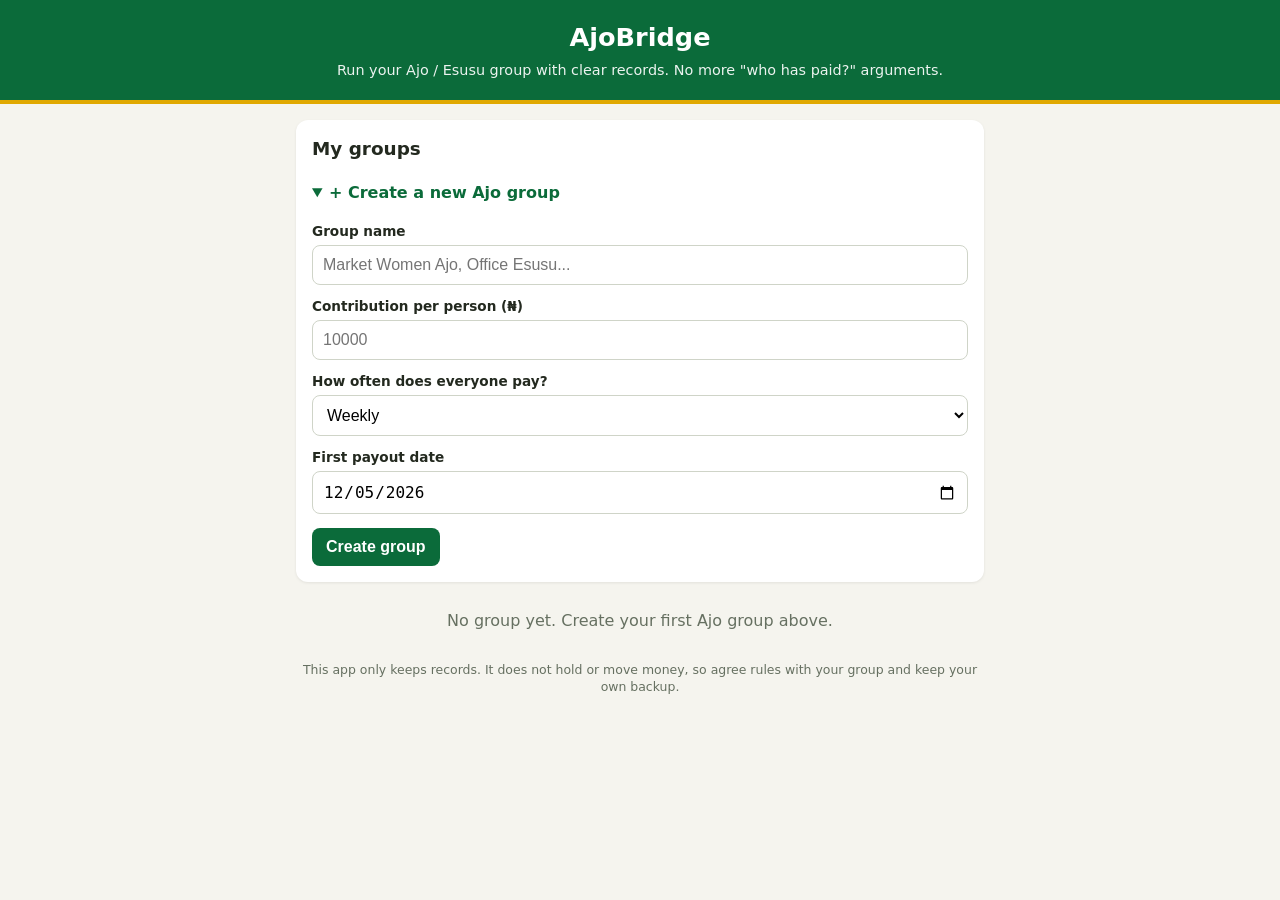
<file: index.html>
<!DOCTYPE html>
<html lang="en">
<head>
    <meta charset="UTF-8">
    <meta name="viewport" content="width=device-width, initial-scale=1.0">
    <title>Ajo Circle | Esusu Savings Tracker</title>
    <link rel="stylesheet" href="style.css">
</head>
<body>
    <header>
        <h1>AjoBridge</h1>
        <p class="tagline">Run your Ajo / Esusu group with clear records. No more "who has paid?" arguments.</p>
    </header>

    <main>
        <!-- Groups -->
        <section class="panel">
            <h2>My groups</h2>
            <label for="groupSelect">Choose a group</label>
            <select id="groupSelect"></select>

            <details id="newGroupDetails">
                <summary>+ Create a new Ajo group</summary>
                <form id="groupForm" novalidate>
                    <label for="gName">Group name</label>
                    <input id="gName" type="text" placeholder="Market Women Ajo, Office Esusu..." autocomplete="off">

                    <label for="gAmount">Contribution per person (₦)</label>
                    <input id="gAmount" type="number" min="0" step="any" placeholder="10000" inputmode="decimal">

                    <label for="gFreq">How often does everyone pay?</label>
                    <select id="gFreq">
                        <option value="daily">Daily</option>
                        <option value="weekly" selected>Weekly</option>
                        <option value="monthly">Monthly</option>
                    </select>

                    <label for="gStart">First payout date</label>
                    <input id="gStart" type="date">

                    <button type="submit" class="primary">Create group</button>
                </form>
            </details>
        </section>

        <p id="noGroup" class="empty">No group yet. Create your first Ajo group above.</p>

        <!-- Group detail -->
        <section id="detail" hidden>
            <div class="panel">
                <div class="title-row">
                    <div>
                        <h2 id="groupTitle"></h2>
                        <p id="groupMeta" class="muted"></p>
                    </div>
                    <button type="button" id="deleteGroupBtn" class="danger small">Delete group</button>
                </div>

                <div class="summary">
                    <div class="card"><span>Members</span><strong id="stMembers">0</strong></div>
                    <div class="card"><span>Pot per round</span><strong id="stPot">₦0</strong></div>
                    <div class="card"><span>Round</span><strong id="stRound">-</strong></div>
                    <div class="card"><span>Next payout date</span><strong id="stDue">-</strong></div>
                </div>

                <div id="roundBanner" class="banner" hidden></div>

                <div id="progressWrap" hidden>
                    <div class="progress"><div id="progressBar"></div></div>
                    <p id="progressText" class="muted"></p>
                </div>
            </div>

            <!-- Setup (before the group starts) -->
            <div id="setupPanel" class="panel">
                <h2>Add members</h2>
                <p class="muted">Add everyone, then arrange the payout order (who collects first, second...). The order locks once you start.</p>
                <form id="memberForm" novalidate>
                    <label for="mName">Member name</label>
                    <input id="mName" type="text" placeholder="Mama Tunde" autocomplete="off">
                    <label for="mPhone">Phone (optional, for WhatsApp reminders)</label>
                    <input id="mPhone" type="tel" placeholder="08012345678" inputmode="numeric">
                    <button type="submit" class="primary">Add member</button>
                </form>
                <div class="actions">
                    <button type="button" id="shuffleBtn" class="secondary">Shuffle order (fair draw)</button>
                    <button type="button" id="startBtn" class="primary">Start Ajo</button>
                </div>
            </div>

            <!-- Members -->
            <div class="panel">
                <h2 id="membersTitle">Members and payout order</h2>
                <ul id="memberList"></ul>
                <p id="noMembers" class="empty">No members yet.</p>
                <button type="button" id="payoutBtn" class="primary wide" hidden></button>
                <button type="button" id="newCycleBtn" class="secondary wide" hidden>Start a new cycle with the same members</button>
            </div>

            <!-- History -->
            <div class="panel">
                <h2>Payout history</h2>
                <ul id="historyList"></ul>
                <p id="noHistory" class="empty">No payouts recorded yet.</p>
            </div>
        </section>

        <p class="note">This app only keeps records. It does not hold or move money, so agree rules with your group and keep your own backup.</p>
    </main>

    <script src="script.js"></script>
</body>
</html>
</file>
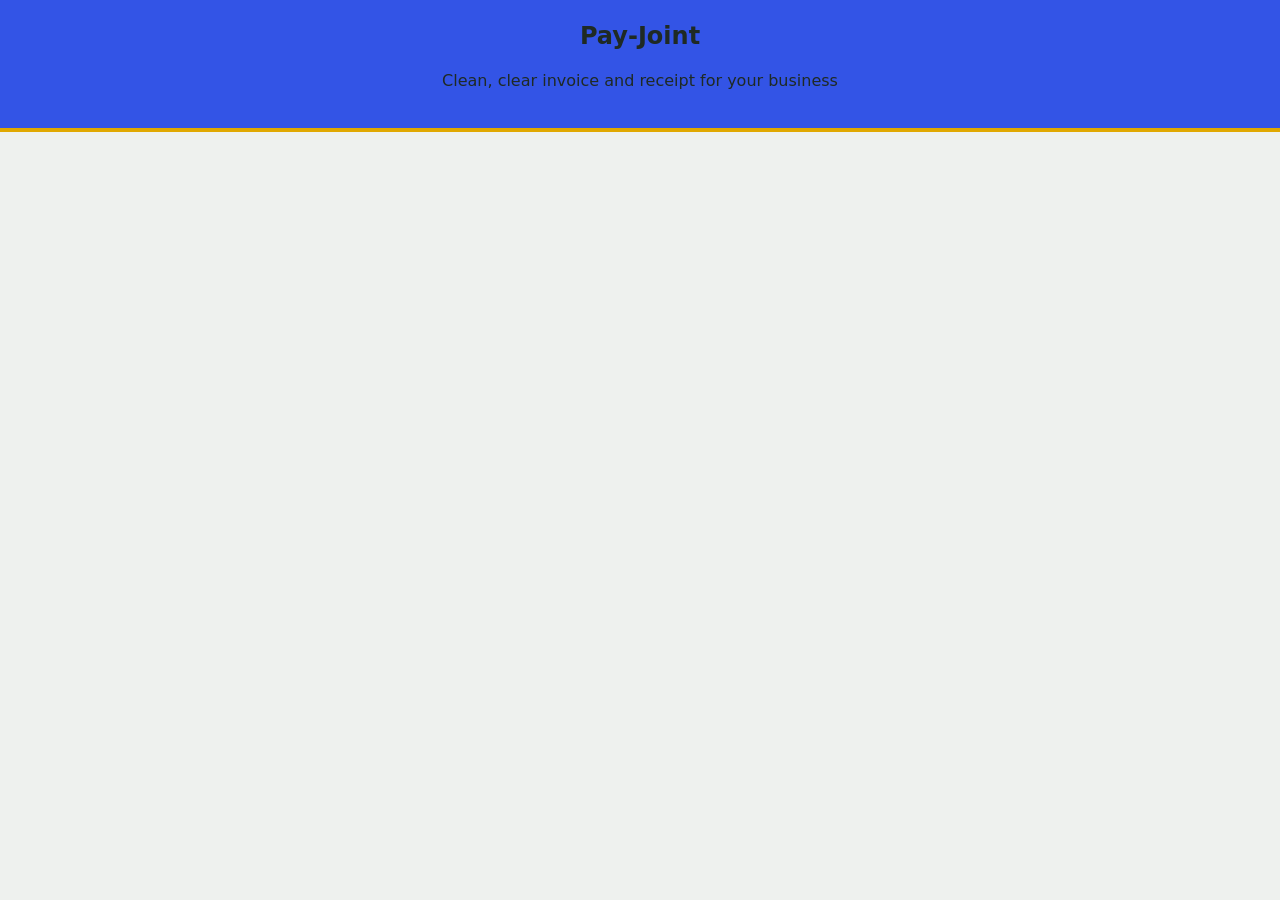
<file: Invoice.html>
<!DOCTYPE html>
<html lang="en">
<head>
    <meta charset="UTF-8">
    <meta name="viewport" content="width=device-width, initial-scale=1.0">
    <title>Invoice & Receipt Maker</title>
    <link rel="stylesheet" href="Invoice.css">
</head>
<body>
    <header>
        <h1>Pay-Joint</h1>
        <p class="joint">Clean, clear invoice and receipt for your business</p>
    </header>
</body>
</html>
</file>
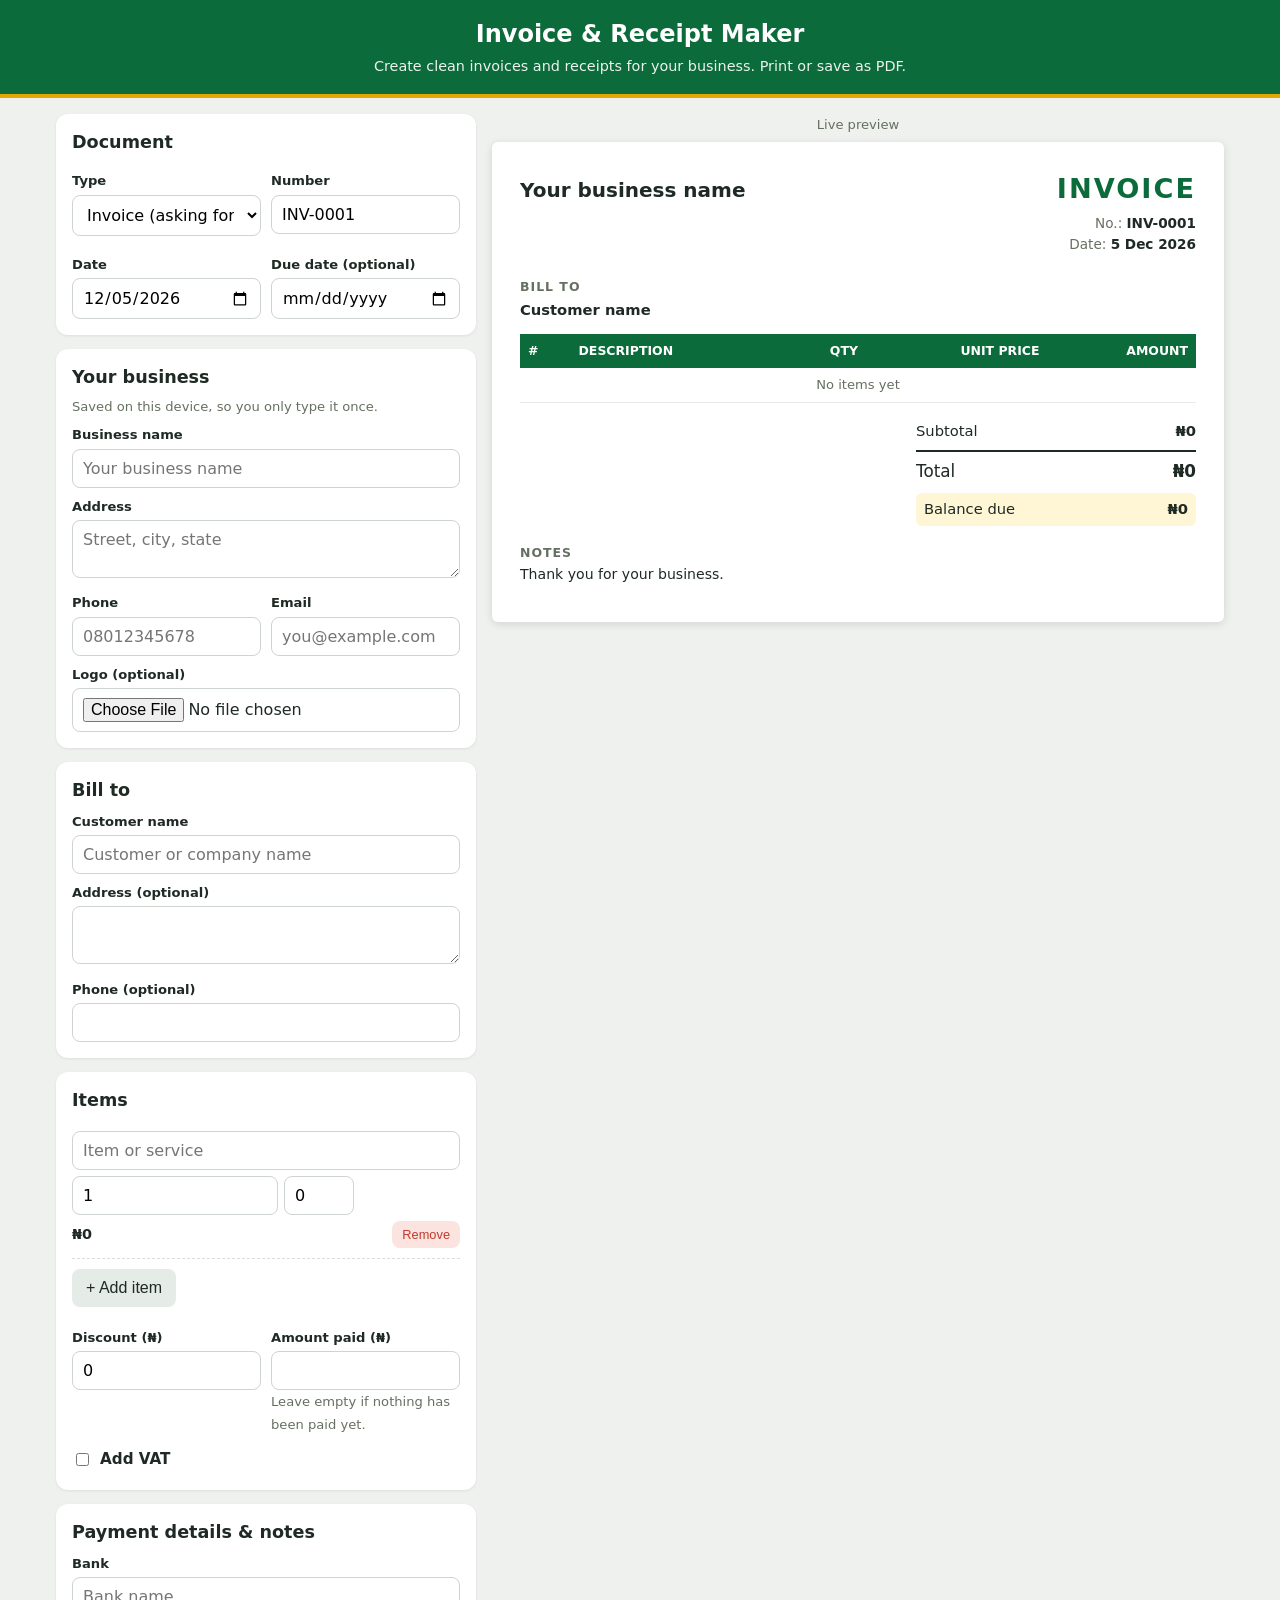
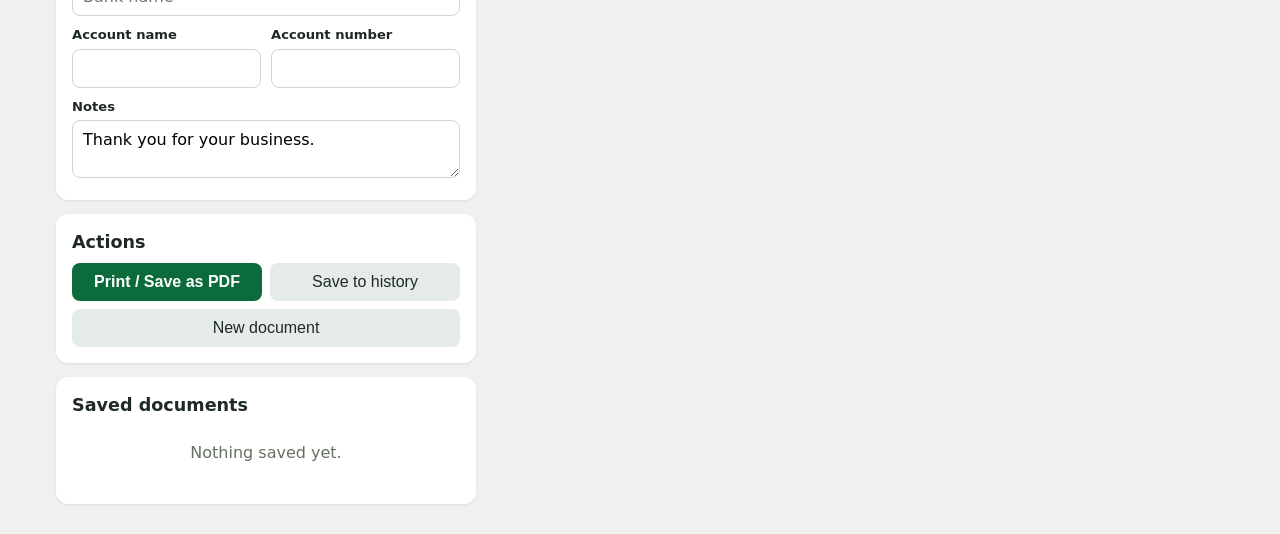
<file: invoice.html>
<!DOCTYPE html>
<html lang="en">
<head>
    <meta charset="UTF-8">
    <meta name="viewport" content="width=device-width, initial-scale=1.0">
    <title>Invoice & Receipt Maker</title>
    <link rel="stylesheet" href="invoice.css">
</head>
<body>
    <header class="no-print">
        <h1>Invoice &amp; Receipt Maker</h1>
        <p class="tagline">Create clean invoices and receipts for your business. Print or save as PDF.</p>
    </header>

    <div class="layout">
        <!-- ============ FORM ============ -->
        <div id="formArea" class="no-print">

            <section class="panel">
                <h2>Document</h2>
                <div class="grid2">
                    <div>
                        <label for="docType">Type</label>
                        <select id="docType">
                            <option value="invoice">Invoice (asking for payment)</option>
                            <option value="receipt">Receipt (payment received)</option>
                        </select>
                    </div>
                    <div>
                        <label for="docNumber">Number</label>
                        <input id="docNumber" type="text">
                    </div>
                    <div>
                        <label for="docDate">Date</label>
                        <input id="docDate" type="date">
                    </div>
                    <div id="dueRow">
                        <label for="docDue">Due date (optional)</label>
                        <input id="docDue" type="date">
                    </div>
                    <div id="methodRow" hidden>
                        <label for="payMethod">Payment method</label>
                        <select id="payMethod">
                            <option>Cash</option>
                            <option selected>Bank transfer</option>
                            <option>POS</option>
                            <option>Cheque</option>
                            <option>Other</option>
                        </select>
                    </div>
                </div>
            </section>

            <section class="panel">
                <h2>Your business</h2>
                <p class="muted">Saved on this device, so you only type it once.</p>
                <label for="bizName">Business name</label>
                <input id="bizName" type="text" placeholder="Your business name" autocomplete="off">
                <label for="bizAddress">Address</label>
                <textarea id="bizAddress" rows="2" placeholder="Street, city, state"></textarea>
                <div class="grid2">
                    <div>
                        <label for="bizPhone">Phone</label>
                        <input id="bizPhone" type="tel" placeholder="08012345678">
                    </div>
                    <div>
                        <label for="bizEmail">Email</label>
                        <input id="bizEmail" type="email" placeholder="you@example.com">
                    </div>
                </div>
                <label for="bizLogo">Logo (optional)</label>
                <input id="bizLogo" type="file" accept="image/*">
                <button type="button" id="removeLogoBtn" class="small secondary" hidden>Remove logo</button>
            </section>

            <section class="panel">
                <h2 id="clientTitle">Bill to</h2>
                <label for="clientName">Customer name</label>
                <input id="clientName" type="text" placeholder="Customer or company name" autocomplete="off">
                <label for="clientAddress">Address (optional)</label>
                <textarea id="clientAddress" rows="2"></textarea>
                <label for="clientPhone">Phone (optional)</label>
                <input id="clientPhone" type="tel">
            </section>

            <section class="panel">
                <h2>Items</h2>
                <div id="itemsBox"></div>
                <button type="button" id="addItemBtn" class="secondary">+ Add item</button>

                <div class="grid2 top-gap">
                    <div>
                        <label for="discount">Discount (₦)</label>
                        <input id="discount" type="number" min="0" step="any" value="0" inputmode="decimal">
                    </div>
                    <div>
                        <label for="amountPaid">Amount paid (₦)</label>
                        <input id="amountPaid" type="number" min="0" step="any" inputmode="decimal" placeholder="">
                        <small class="muted" id="paidHint"></small>
                    </div>
                </div>

                <label class="check"><input id="vatOn" type="checkbox"> Add VAT</label>
                <div id="vatRow" hidden>
                    <label for="vatRate">VAT rate (%)</label>
                    <input id="vatRate" type="number" min="0" step="any" value="7.5" inputmode="decimal">
                </div>
            </section>

            <section class="panel">
                <h2>Payment details &amp; notes</h2>
                <label for="bankName">Bank</label>
                <input id="bankName" type="text" placeholder="Bank name">
                <div class="grid2">
                    <div>
                        <label for="accName">Account name</label>
                        <input id="accName" type="text">
                    </div>
                    <div>
                        <label for="accNumber">Account number</label>
                        <input id="accNumber" type="text" inputmode="numeric">
                    </div>
                </div>
                <label for="notes">Notes</label>
                <textarea id="notes" rows="2"></textarea>
            </section>

            <section class="panel">
                <h2>Actions</h2>
                <div class="actions">
                    <button type="button" id="printBtn" class="primary">Print / Save as PDF</button>
                    <button type="button" id="saveBtn" class="secondary">Save to history</button>
                    <button type="button" id="newBtn" class="secondary">New document</button>
                </div>
            </section>

            <section class="panel">
                <h2>Saved documents</h2>
                <ul id="savedList"></ul>
                <p id="noSaved" class="empty">Nothing saved yet.</p>
            </section>
        </div>

        <!-- ============ PREVIEW ============ -->
        <div id="previewArea">
            <p class="no-print muted center">Live preview</p>
            <div id="preview" class="sheet"></div>
        </div>
    </div>

    <script src="invoice (1).js"></script>
</body>
</html>
</file>
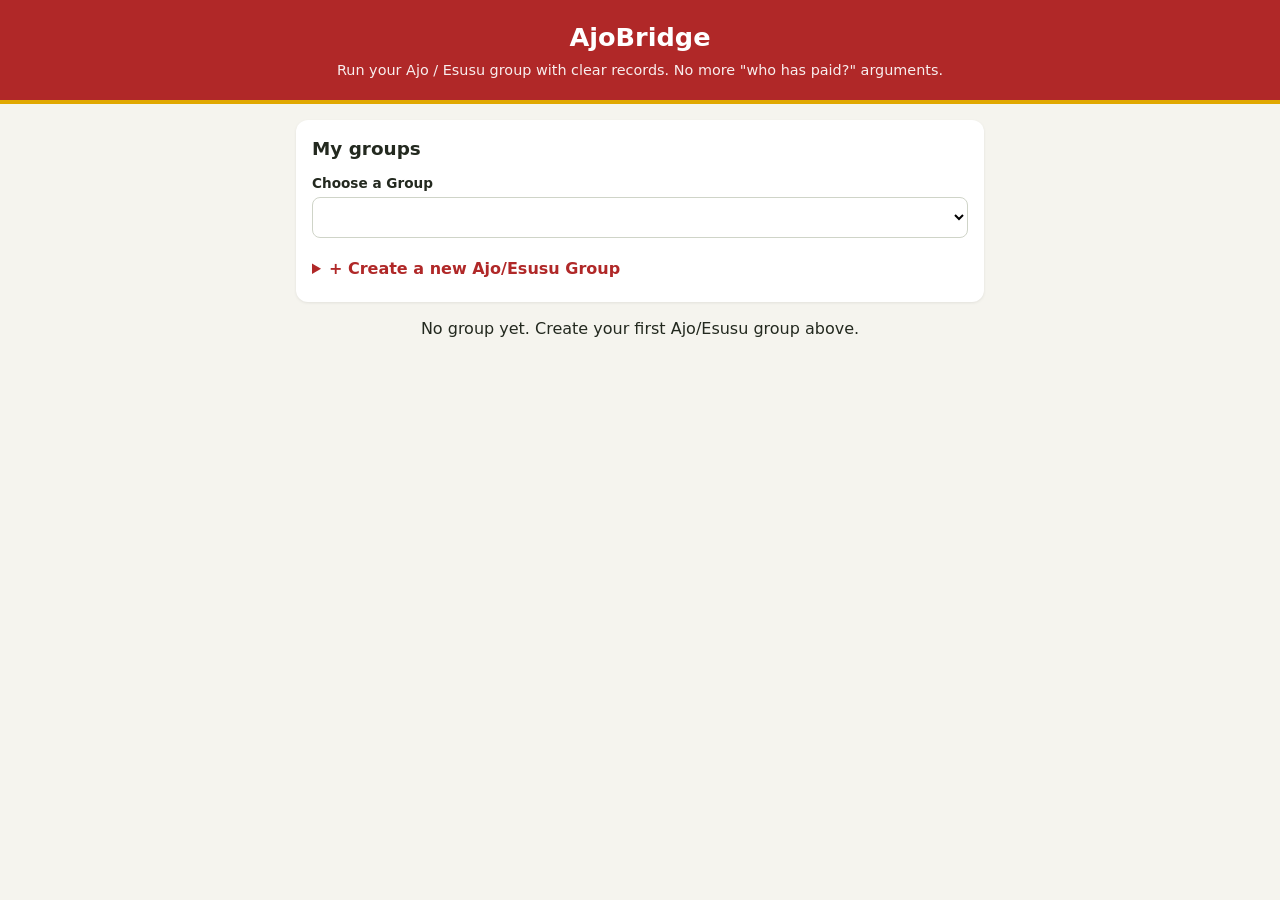
<file: practice.html>
<!DOCTYPE html>
<html lang="en">
<head>
    <meta charset="UTF-8">
    <meta name="viewport" content="width=device-width, initial-scale=1.0">
    <title>Ajo Circle | Esusu Savings Tracker</title>
    <link rel="stylesheet" href="practice.css">
</head>
<body>
    <header>
        <h1>AjoBridge</h1>
        <p class="tagline">Run your Ajo / Esusu group with clear records. No more "who has paid?" arguments.</p>
    </header>

    <main>
        <!-- Group creation -->
         <section class="panel">
            <h2>My groups</h2>
            <label for="groupSelect">Choose a Group</label>
            <select id="groupSelect"></select>

            <details id="newGroupDetails">
                <summary>+ Create a new Ajo/Esusu Group</summary>
                <form id="groupForm">
                    <label for="groupSelect">Group name</label>
                    <input id="gName" type="text" placeholder="Market Women Ajo, Office Esusu..." autocomplete="off">

                    <label for="gAmount">Contribution per person (₦)</label>
                    <input id="gAmount" type="number" min="100" step="5" placeholder="10000">

                    <label for="gFreq">How often does everyone pay?</label>
                    <select id="gFreq">
                        <option value="daily" selected>Daily</option>
                        <option value="weekly">Weekly</option>
                        <option value="monthly">Monthly</option>
                    </select>

                    <label for="gStart">First payout date</label>
                    <input id="gStart" type="date">

                    <button type="submit" class="primary" hover>Create group</button>
                </form>
            </details>
         </section>

         <p id="noGroup" class="empty">No group yet. Create your first Ajo/Esusu group above.</p>

        <!-- Group detail -->
        <section id="detail" hidden>
            <div class="panel">
                <div class="title-row">
                    <div>
                        <h2 id="groupTitle"></h2>
                        <p id="groupMeta" class="muted"></p>
                    </div>
                    <button type="button" id="deleteGroupBtn" class="danger small">Delete group</button>
                </div>
    </main>
    <script src="script.js"></script>
</body>
</html>
</file>
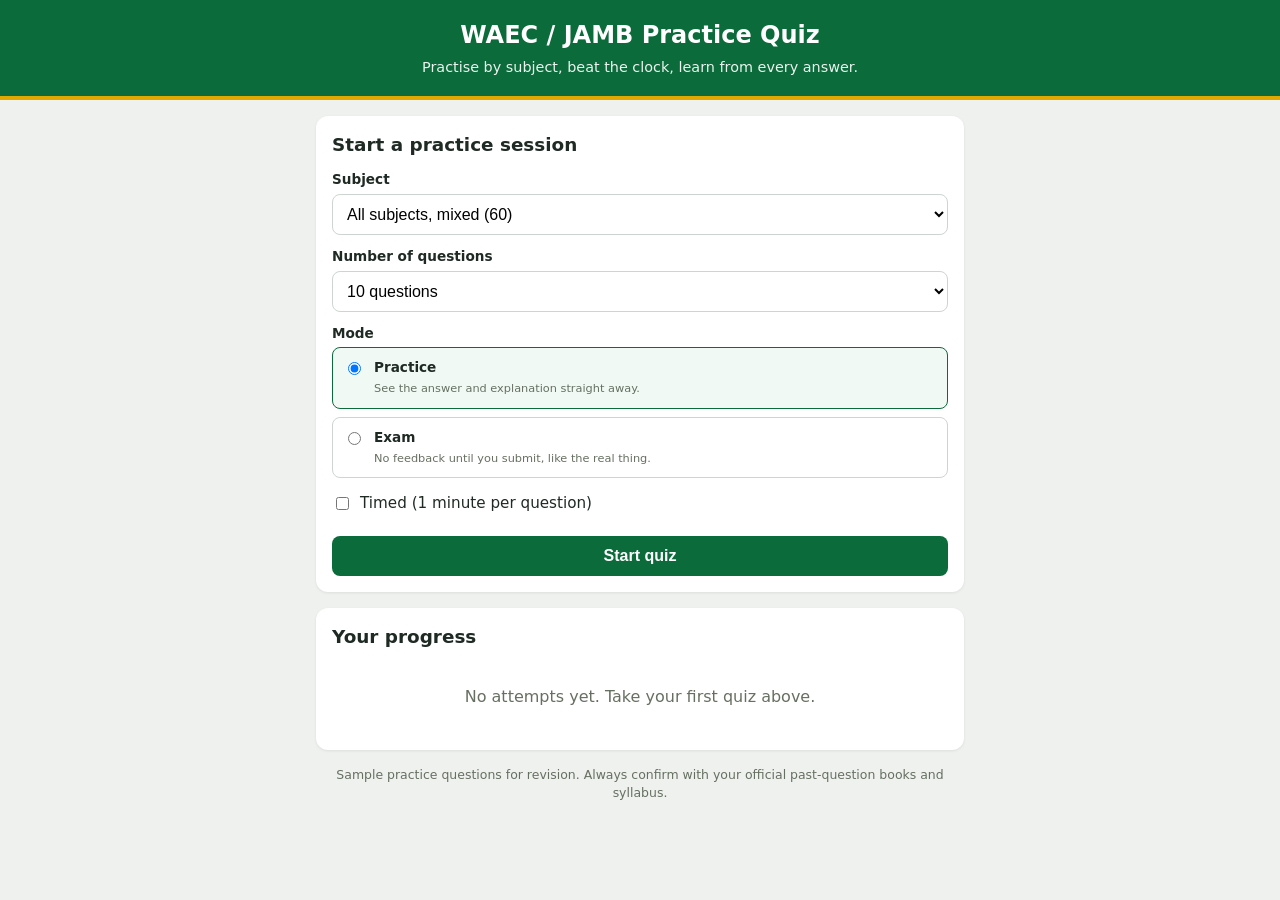
<file: quiz.html>
<!DOCTYPE html>
<html lang="en">
<head>
    <meta charset="UTF-8">
    <meta name="viewport" content="width=device-width, initial-scale=1.0">
    <title>WAEC / JAMB Practice Quiz</title>
    <link rel="stylesheet" href="quiz.css">
</head>
<body>
    <header>
        <h1>WAEC / JAMB Practice Quiz</h1>
        <p class="tagline">Practise by subject, beat the clock, learn from every answer.</p>
    </header>

    <main>

        <!-- ============ SETUP SCREEN ============ -->
        <section id="setupScreen">
            <div class="panel">
                <h2>Start a practice session</h2>

                <label for="subjectSelect">Subject</label>
                <select id="subjectSelect"></select>

                <label for="countSelect">Number of questions</label>
                <select id="countSelect">
                    <option value="5">5 questions</option>
                    <option value="10" selected>10 questions</option>
                    <option value="20">20 questions</option>
                    <option value="all">All available</option>
                </select>

                <label>Mode</label>
                <div class="mode-row">
                    <label class="radio">
                        <input type="radio" name="mode" value="practice" checked>
                        <span><strong>Practice</strong><br><small>See the answer and explanation straight away.</small></span>
                    </label>
                    <label class="radio">
                        <input type="radio" name="mode" value="exam">
                        <span><strong>Exam</strong><br><small>No feedback until you submit, like the real thing.</small></span>
                    </label>
                </div>

                <label class="check"><input type="checkbox" id="timedBox"> Timed (1 minute per question)</label>

                <button type="button" id="startBtn" class="primary wide">Start quiz</button>
            </div>

            <div class="panel">
                <h2>Your progress</h2>
                <div id="bestBox" class="best"></div>
                <ul id="historyList"></ul>
                <p id="noHistory" class="empty">No attempts yet. Take your first quiz above.</p>
                <button type="button" id="clearHistoryBtn" class="small danger" hidden>Clear history</button>
            </div>
        </section>

        <!-- ============ QUIZ SCREEN ============ -->
        <section id="quizScreen" hidden>
            <div class="panel">
                <div class="quiz-top">
                    <div>
                        <span id="subjectTag" class="tag"></span>
                        <strong id="progressText"></strong>
                    </div>
                    <div id="timer" class="timer" hidden>00:00</div>
                </div>

                <div class="bar"><div id="barFill"></div></div>

                <h2 id="questionText" class="question"></h2>
                <div id="optionsBox" class="options"></div>
                <div id="feedback" class="feedback" hidden></div>

                <div class="nav">
                    <button type="button" id="prevBtn" class="secondary">← Previous</button>
                    <button type="button" id="nextBtn" class="primary">Next →</button>
                </div>
            </div>

            <div class="panel">
                <h3>Questions</h3>
                <div id="palette" class="palette"></div>
                <div class="actions">
                    <button type="button" id="submitBtn" class="primary">Submit quiz</button>
                    <button type="button" id="quitBtn" class="danger">Quit</button>
                </div>
            </div>
        </section>

        <!-- ============ RESULT SCREEN ============ -->
        <section id="resultScreen" hidden>
            <div class="panel result-top">
                <h2>Your result</h2>
                <div id="scoreCircle" class="score-circle"><span id="scorePercent">0%</span></div>
                <p id="scoreText" class="score-text"></p>
                <p id="scoreMessage" class="muted"></p>
                <div class="actions">
                    <button type="button" id="retryBtn" class="primary">Try again</button>
                    <button type="button" id="homeBtn" class="secondary">Back to home</button>
                </div>
            </div>

            <div class="panel">
                <h2>Review your answers</h2>
                <label class="check"><input type="checkbox" id="onlyWrong"> Show only mistakes and skipped questions</label>
                <div id="reviewList"></div>
            </div>
        </section>

        <p class="note">Sample practice questions for revision. Always confirm with your official past-question books and syllabus.</p>
    </main>

    <script src="questions.js"></script>
    <script src="quiz.js"></script>
</body>
</html>
</file>
<file: style.css>
* { box-sizing: border-box; }

body {
    margin: 0;
    font-family: system-ui, -apple-system, "Segoe UI", Roboto, sans-serif;
    background: #f5f4ee;
    color: #23291f;
    line-height: 1.4;
}

header {
    background: #0b6b3a;
    color: #fff;
    padding: 20px 16px;
    text-align: center;
    border-bottom: 4px solid #e0a800;
}
header h1 { margin: 0; font-size: 1.6rem; }
.tagline { margin: 4px 0 0; opacity: .92; font-size: .9rem; }

main { max-width: 720px; margin: 0 auto; padding: 16px; }

.panel {
    background: #fff;
    border-radius: 12px;
    padding: 16px;
    margin-bottom: 16px;
    box-shadow: 0 1px 3px rgba(0,0,0,.08);
}
.panel h2 { margin: 0 0 8px; font-size: 1.15rem; }
.muted { color: #667061; font-size: .85rem; margin: 2px 0 10px; }
.title-row { display: flex; justify-content: space-between; gap: 10px; align-items: flex-start; }

label { display: block; margin: 12px 0 4px; font-size: .85rem; font-weight: 600; }

input, select {
    width: 100%;
    padding: 10px;
    font-size: 1rem;
    border: 1px solid #cfd4c8;
    border-radius: 8px;
    background: #fff;
}
input:focus, select:focus { outline: 2px solid #0b6b3a; border-color: transparent; }

details { margin-top: 14px; }
summary { cursor: pointer; font-weight: 600; color: #0b6b3a; padding: 6px 0; }

button {
    font-size: 1rem;
    border: 0;
    border-radius: 8px;
    padding: 10px 14px;
    cursor: pointer;
    background: #e8ebe3;
    color: #23291f;
}
button:disabled { opacity: .5; cursor: not-allowed; }
button.primary { background: #0b6b3a; color: #fff; font-weight: 600; margin-top: 14px; }
button.primary:hover:not(:disabled) { background: #095a31; }
button.secondary { background: #e8ebe3; }
button.danger { background: #fbe3e0; color: #c0392b; }
button.ok { background: #d9f1e2; color: #0b6b3a; }
button.warn { background: #fff0c9; color: #7a5b00; }
button.small { padding: 6px 10px; font-size: .8rem; }
button.wide { width: 100%; margin-top: 12px; }

.actions { display: flex; gap: 8px; flex-wrap: wrap; margin-top: 12px; }
.actions button { flex: 1; margin-top: 0; }

/* summary cards */
.summary {
    display: grid;
    grid-template-columns: 1fr 1fr;
    gap: 10px;
    margin: 12px 0;
}
@media (min-width: 560px) { .summary { grid-template-columns: repeat(4, 1fr); } }
.card { background: #f5f4ee; border-radius: 10px; padding: 10px; }
.card span { display: block; font-size: .74rem; color: #667061; }
.card strong { font-size: 1.05rem; }

.banner {
    background: #fff6d6;
    border: 1px solid #ecd27a;
    color: #6b5000;
    padding: 10px 12px;
    border-radius: 8px;
    font-weight: 600;
}
.banner.done { background: #d9f1e2; border-color: #a9d9bb; color: #0b6b3a; }

.progress { height: 12px; background: #e8ebe3; border-radius: 999px; overflow: hidden; margin-top: 12px; }
#progressBar { height: 100%; width: 0; background: #0b6b3a; transition: width .25s; }

/* lists */
ul { list-style: none; margin: 0; padding: 0; }

.member {
    display: grid;
    grid-template-columns: auto 1fr;
    gap: 6px 10px;
    align-items: center;
    padding: 10px;
    border-left: 4px solid #cfd4c8;
    background: #fafaf6;
    border-radius: 8px;
    margin-bottom: 8px;
}
.member.current { border-left-color: #e0a800; background: #fff9e3; }
.member.received { border-left-color: #0b6b3a; }
.member .order {
    width: 28px; height: 28px; border-radius: 50%;
    background: #0b6b3a; color: #fff;
    display: flex; align-items: center; justify-content: center;
    font-size: .85rem; font-weight: 700;
}
.member .info small { display: block; color: #667061; font-size: .78rem; }
.member .btns { grid-column: 1 / -1; display: flex; gap: 6px; flex-wrap: wrap; align-items: center; }

.badge { font-size: .75rem; padding: 4px 8px; border-radius: 999px; background: #e8ebe3; }
.badge.current { background: #fff0c9; color: #7a5b00; font-weight: 700; }
.badge.received { background: #d9f1e2; color: #0b6b3a; }

.history { padding: 8px 0; border-bottom: 1px solid #eceee6; }
.history small { display: block; color: #667061; font-size: .78rem; }

.empty { text-align: center; color: #667061; padding: 12px 0; }
.note { font-size: .78rem; color: #667061; text-align: center; margin-top: 8px; }

[hidden] { display: none !important; }
</file>
<file: Invoice.css>
* {
    box-sizing: border-box;
}

body {
    margin: 0;
    font-family: system-ui, -apple-system, "Segoe UI", Roboto, sans-serif;
    background: #eef1ee;
    color: #1f2a24;
    line-height: 1.4;
}

header {
    background-color: rgb(51, 84, 230);
    text-align: center;
    padding: 20px 16px;
    text-align: center;
    border-bottom: 4px solid #e0a800;
}

header h1 {
     margin: 0; 
     font-size: 1.5rem; 
}

.tagline { 
    margin: 4px 0 0;
    opacity: .92;
    font-size: .9rem; 
}
</file>
<file: invoice.css>
* { box-sizing: border-box; }

body {
    margin: 0;
    font-family: system-ui, -apple-system, "Segoe UI", Roboto, sans-serif;
    background: #eef1ee;
    color: #1f2a24;
    line-height: 1.4;
}

header {
    background: #0b6b3a;
    color: #fff;
    padding: 18px 16px;
    text-align: center;
    border-bottom: 4px solid #e0a800;
}
header h1 { margin: 0; font-size: 1.5rem; }
.tagline { margin: 4px 0 0; opacity: .92; font-size: .9rem; }

.layout {
    max-width: 1200px;
    margin: 0 auto;
    padding: 16px;
    display: grid;
    gap: 16px;
    grid-template-columns: 1fr;
}
@media (min-width: 960px) {
    .layout { grid-template-columns: 420px 1fr; align-items: start; }
    #previewArea { position: sticky; top: 12px; }
}

/* ---------- form ---------- */
.panel {
    background: #fff;
    border-radius: 12px;
    padding: 16px;
    margin-bottom: 14px;
    box-shadow: 0 1px 3px rgba(0,0,0,.08);
}
.panel h2 { margin: 0 0 8px; font-size: 1.1rem; }
.muted { color: #667061; font-size: .82rem; margin: 2px 0 8px; }
.center { text-align: center; }
.top-gap { margin-top: 12px; }

label { display: block; margin: 10px 0 4px; font-size: .82rem; font-weight: 600; }
label.check { display: flex; gap: 8px; align-items: center; margin-top: 14px; font-size: .95rem; }
label.check input { width: auto; }

input, select, textarea {
    width: 100%;
    padding: 9px 10px;
    font-size: 1rem;
    font-family: inherit;
    border: 1px solid #cdd5ce;
    border-radius: 8px;
    background: #fff;
}
input:focus, select:focus, textarea:focus { outline: 2px solid #0b6b3a; border-color: transparent; }
textarea { resize: vertical; }

.grid2 { display: grid; grid-template-columns: 1fr 1fr; gap: 10px; }
@media (max-width: 420px) { .grid2 { grid-template-columns: 1fr; } }

button {
    font-size: 1rem;
    border: 0;
    border-radius: 8px;
    padding: 10px 14px;
    cursor: pointer;
    background: #e5ebe6;
    color: #1f2a24;
}
button.primary { background: #0b6b3a; color: #fff; font-weight: 600; }
button.primary:hover { background: #095a31; }
button.danger { background: #fbe3e0; color: #c0392b; }
button.ok { background: #d9f1e2; color: #0b6b3a; }
button.small { padding: 6px 10px; font-size: .8rem; }
.actions { display: flex; flex-wrap: wrap; gap: 8px; }
.actions button { flex: 1 1 140px; }

/* item rows */
.item-row {
    display: grid;
    grid-template-columns: 1fr 70px 100px;
    gap: 6px;
    padding: 10px 0;
    border-bottom: 1px dashed #d8dfd9;
    align-items: center;
}
.item-row .i-desc { grid-column: 1 / -1; }
.item-row .i-amount { grid-column: 1 / 3; font-weight: 700; font-size: .9rem; }
.item-row .i-remove { justify-self: end; grid-column: 3; }
#addItemBtn { margin-top: 10px; }

#savedList { list-style: none; margin: 0; padding: 0; }
.saved {
    display: flex;
    justify-content: space-between;
    gap: 8px;
    align-items: center;
    padding: 8px 0;
    border-bottom: 1px solid #eef1ee;
}
.saved small { display: block; color: #667061; font-size: .78rem; }
.saved .btns { display: flex; gap: 6px; }
.empty { text-align: center; color: #667061; padding: 8px 0; }

/* ---------- preview sheet ---------- */
.sheet {
    background: #fff;
    max-width: 800px;
    margin: 0 auto;
    padding: 28px;
    border-radius: 6px;
    box-shadow: 0 2px 8px rgba(0,0,0,.12);
    position: relative;
    min-height: 480px;
    overflow: hidden;
}
@media (max-width: 520px) { .sheet { padding: 16px; } }

.pre { white-space: pre-line; }
.strong { font-weight: 700; }

.p-head { display: flex; justify-content: space-between; gap: 16px; flex-wrap: wrap; }
.p-biz h2 { margin: 6px 0 4px; font-size: 1.25rem; }
.p-biz p { margin: 2px 0; font-size: .85rem; color: #46514a; }
.p-logo { max-width: 120px; max-height: 70px; object-fit: contain; display: block; }
.p-meta { text-align: right; }
.p-meta h1 { margin: 0 0 6px; font-size: 1.7rem; letter-spacing: 2px; color: #0b6b3a; }
.meta-line { margin: 2px 0; font-size: .85rem; }
.meta-label { color: #667061; }

.p-client { margin: 22px 0 14px; }
h3 { margin: 0 0 4px; font-size: .78rem; text-transform: uppercase; letter-spacing: 1px; color: #667061; }
.p-client p { margin: 2px 0; font-size: .92rem; }

.table-wrap { overflow-x: auto; }
table { width: 100%; border-collapse: collapse; font-size: .9rem; }
th { background: #0b6b3a; color: #fff; text-align: left; padding: 8px; font-size: .78rem; text-transform: uppercase; }
td { padding: 8px; border-bottom: 1px solid #e6ebe7; vertical-align: top; }
th.num, td.num { text-align: right; white-space: nowrap; }

.p-totals { margin: 14px 0 0 auto; max-width: 280px; }
.tot-row { display: flex; justify-content: space-between; padding: 4px 0; font-size: .92rem; }
.tot-row.grand { border-top: 2px solid #1f2a24; margin-top: 4px; padding-top: 8px; font-size: 1.05rem; }
.tot-row.balance { background: #fff6d6; padding: 6px 8px; border-radius: 6px; margin-top: 6px; }

.stamp {
    display: inline-block;
    margin-top: 14px;
    padding: 4px 14px;
    border: 3px solid #0b6b3a;
    color: #0b6b3a;
    border-radius: 6px;
    font-weight: 800;
    letter-spacing: 2px;
    transform: rotate(-4deg);
}

.p-pay, .p-notes { margin-top: 18px; font-size: .88rem; }
.p-pay p, .p-notes p { margin: 2px 0; }

[hidden] { display: none !important; }

/* ---------- print ---------- */
@media print {
    body { background: #fff; }
    .no-print { display: none !important; }
    .layout { display: block; padding: 0; max-width: none; }
    #previewArea { position: static; }
    .sheet { box-shadow: none; border-radius: 0; max-width: none; padding: 0; min-height: 0; }
    th { background: #0b6b3a !important; color: #fff !important; -webkit-print-color-adjust: exact; print-color-adjust: exact; }
    .tot-row.balance { -webkit-print-color-adjust: exact; print-color-adjust: exact; }
    .p-meta h1, .stamp { -webkit-print-color-adjust: exact; print-color-adjust: exact; }
    @page { margin: 14mm; }
}
</file>
<file: practice.css>
* {
    box-sizing: border-box;
}

body {
    margin: 0;
    font-family: system-ui, -apple-system, "Segoe UI", Roboto, sans-serif;
    background: #f5f4ee;
    color: #23291f;
    line-height: 1.4;
}

header {
    background: rgb(176, 40, 40);
    color: #fff;
    padding: 20px 16px;
    text-align: center;
    border-bottom: 4px solid #e0a800;
}

header h1 { 
    margin: 0; 
    font-size: 1.6rem; 
}

.tagline { 
    margin: 4px 0 0; 
    opacity: .92; 
    font-size: .9rem;
 }

main { 
    max-width: 720px; 
    margin: 0 auto;
    padding: 16px;
 }

 .panel {
    background: #fff;
    border-radius: 12px;
    padding: 16px;
    margin-bottom: 16px;
    box-shadow: 0 1px 3px rgba(0,0,0,.08);
}

.panel h2 {
     margin: 0 0 8px; 
     font-size: 1.15rem; 
}

.muted { 
    color: #667061; 
    font-size: .85rem; 
    margin: 2px 0 10px; 
}

.title-row { 
    display: flex; 
    justify-content: space-between; 
    gap: 10px; 
    align-items: flex-start; 
}

label { 
    display: block; 
    margin: 12px 0 4px; 
    font-size: .85rem; 
    font-weight: 600; 
}

input, select {
    width: 100%;
    padding: 10px;
    font-size: 1rem;
    border: 1px solid #cfd4c8;
    border-radius: 8px;
    background: #fff;
}

input:focus, select:focus { 
    outline: 2px solid rgb(176, 40, 40); 
    border-color: transparent;
 }

details { 
    margin-top: 14px;
 }

summary { 
    cursor: pointer; 
    font-weight: 600; 
    color: rgb(176, 40, 40); 
    padding: 6px 0; 
}

button {
    font-size: 1rem;
    border: 0;
    border-radius: 8px;
    padding: 10px 14px;
    cursor: pointer;
    background: #e8ebe3;
    color: #23291f;
}

.primary {
    background-color: rgb(176, 40, 40);
    color: #fff;
    margin-top: 1rem;
    text-align: center;
    font-weight: 600;
}

.empty {
    text-align: center;
}
</file>
<file: quiz.css>
* { box-sizing: border-box; }

body {
    margin: 0;
    font-family: system-ui, -apple-system, "Segoe UI", Roboto, sans-serif;
    background: #eef1ee;
    color: #1f2a24;
    line-height: 1.45;
}

header {
    background: #0b6b3a;
    color: #fff;
    padding: 18px 16px;
    text-align: center;
    border-bottom: 4px solid #e0a800;
}
header h1 { margin: 0; font-size: 1.5rem; }
.tagline { margin: 4px 0 0; opacity: .92; font-size: .9rem; }

main { max-width: 680px; margin: 0 auto; padding: 16px; }

.panel {
    background: #fff;
    border-radius: 12px;
    padding: 16px;
    margin-bottom: 16px;
    box-shadow: 0 1px 3px rgba(0,0,0,.08);
}
.panel h2 { margin: 0 0 8px; font-size: 1.15rem; }
.panel h3 { margin: 0 0 8px; font-size: .95rem; color: #46514a; }
.muted { color: #667061; font-size: .88rem; }
.empty { text-align: center; color: #667061; padding: 10px 0; }
.note { font-size: .78rem; color: #667061; text-align: center; }

label { display: block; margin: 12px 0 4px; font-size: .85rem; font-weight: 600; }
label.check { display: flex; gap: 8px; align-items: center; font-size: .95rem; font-weight: 500; margin-top: 14px; }
label.check input { width: auto; }

select {
    width: 100%;
    padding: 10px;
    font-size: 1rem;
    border: 1px solid #cdd5ce;
    border-radius: 8px;
    background: #fff;
}
select:focus { outline: 2px solid #0b6b3a; border-color: transparent; }

.mode-row { display: grid; gap: 8px; }
label.radio {
    display: flex;
    gap: 10px;
    align-items: flex-start;
    margin: 0;
    padding: 10px;
    border: 1px solid #cdd5ce;
    border-radius: 8px;
    font-weight: 500;
    cursor: pointer;
}
label.radio input { margin-top: 4px; }
label.radio small { color: #667061; }
label.radio:has(input:checked) { border-color: #0b6b3a; background: #f1f9f4; }

button {
    font-size: 1rem;
    border: 0;
    border-radius: 8px;
    padding: 11px 16px;
    cursor: pointer;
    background: #e5ebe6;
    color: #1f2a24;
}
button:disabled { opacity: .45; cursor: not-allowed; }
button.primary { background: #0b6b3a; color: #fff; font-weight: 600; }
button.primary:hover:not(:disabled) { background: #095a31; }
button.danger { background: #fbe3e0; color: #c0392b; }
button.small { padding: 6px 10px; font-size: .8rem; margin-top: 10px; }
button.wide { width: 100%; margin-top: 18px; }

.actions { display: flex; gap: 8px; flex-wrap: wrap; margin-top: 12px; }
.actions button { flex: 1 1 130px; }

/* progress & history */
.best { display: flex; flex-wrap: wrap; gap: 6px; margin-bottom: 10px; }
.chip { background: #fff6d6; color: #6b5000; padding: 4px 10px; border-radius: 999px; font-size: .78rem; font-weight: 600; }
#historyList { list-style: none; margin: 0; padding: 0; }
.hist { display: flex; justify-content: space-between; gap: 8px; padding: 8px 0; border-bottom: 1px solid #eef1ee; }
.hist small { display: block; color: #667061; font-size: .75rem; }
.hist-score { font-weight: 700; white-space: nowrap; }
.good { color: #0b6b3a; }
.ok { color: #b07a00; }
.low { color: #c0392b; }

/* quiz */
.quiz-top { display: flex; justify-content: space-between; align-items: center; gap: 8px; margin-bottom: 8px; }
.tag { display: inline-block; background: #e5ebe6; padding: 2px 8px; border-radius: 6px; font-size: .75rem; margin-right: 8px; }
.timer { font-variant-numeric: tabular-nums; font-weight: 700; background: #e5ebe6; padding: 4px 10px; border-radius: 8px; }
.timer.warn { background: #fbe3e0; color: #c0392b; }

.bar { height: 8px; background: #e5ebe6; border-radius: 999px; overflow: hidden; margin-bottom: 16px; }
#barFill { height: 100%; width: 0; background: #0b6b3a; transition: width .2s; }

.question { font-size: 1.1rem !important; margin: 0 0 14px !important; }

.options { display: grid; gap: 8px; }
.option {
    display: flex;
    align-items: center;
    gap: 12px;
    text-align: left;
    width: 100%;
    background: #fff;
    border: 2px solid #d3dad4;
    padding: 12px;
}
.option:hover:not(:disabled) { border-color: #0b6b3a; }
.option .letter {
    flex: 0 0 30px;
    height: 30px;
    border-radius: 50%;
    background: #e5ebe6;
    display: flex;
    align-items: center;
    justify-content: center;
    font-weight: 700;
    font-size: .85rem;
}
.option.selected { border-color: #0b6b3a; background: #f1f9f4; }
.option.selected .letter { background: #0b6b3a; color: #fff; }
.option.correct { border-color: #0b6b3a; background: #d9f1e2; opacity: 1; }
.option.correct .letter { background: #0b6b3a; color: #fff; }
.option.wrong { border-color: #c0392b; background: #fbe3e0; opacity: 1; }
.option.wrong .letter { background: #c0392b; color: #fff; }
.option:disabled { cursor: default; opacity: 1; }

.feedback { margin-top: 12px; padding: 12px; border-radius: 8px; }
.feedback p { margin: 6px 0 0; font-size: .92rem; }
.feedback.good { background: #d9f1e2; color: #0b4a28; }
.feedback.bad { background: #fff3cd; color: #6b5000; }

.nav { display: flex; justify-content: space-between; gap: 10px; margin-top: 16px; }
.nav button { flex: 1; }

.palette { display: flex; flex-wrap: wrap; gap: 6px; }
.pal { width: 38px; height: 38px; padding: 0; font-size: .85rem; background: #e5ebe6; }
.pal.answered { background: #cfe6d8; }
.pal.right { background: #0b6b3a; color: #fff; }
.pal.miss { background: #c0392b; color: #fff; }
.pal.current { outline: 3px solid #e0a800; }

/* results */
.result-top { text-align: center; }
.score-circle {
    width: 130px;
    height: 130px;
    margin: 12px auto;
    border-radius: 50%;
    border: 8px solid currentColor;
    display: flex;
    align-items: center;
    justify-content: center;
}
.score-circle span { font-size: 2rem; font-weight: 800; }
.score-text { font-weight: 700; margin: 4px 0; }

.review { border-left: 4px solid #ccc; background: #fafbfa; border-radius: 8px; padding: 10px 12px; margin-top: 10px; }
.review.right { border-left-color: #0b6b3a; }
.review.wrong { border-left-color: #c0392b; }
.review.skipped { border-left-color: #b07a00; }
.review-head { display: flex; justify-content: space-between; gap: 8px; align-items: flex-start; }
.badge { font-size: .72rem; padding: 2px 8px; border-radius: 999px; background: #e5ebe6; white-space: nowrap; }
.review.right .badge { background: #d9f1e2; color: #0b6b3a; }
.review.wrong .badge { background: #fbe3e0; color: #c0392b; }
.review.skipped .badge { background: #fff3cd; color: #6b5000; }
.review p { margin: 6px 0 0; font-size: .9rem; }
.review .right-ans { color: #0b6b3a; font-weight: 600; }
.review .why { color: #46514a; }

[hidden] { display: none !important; }
</file>
